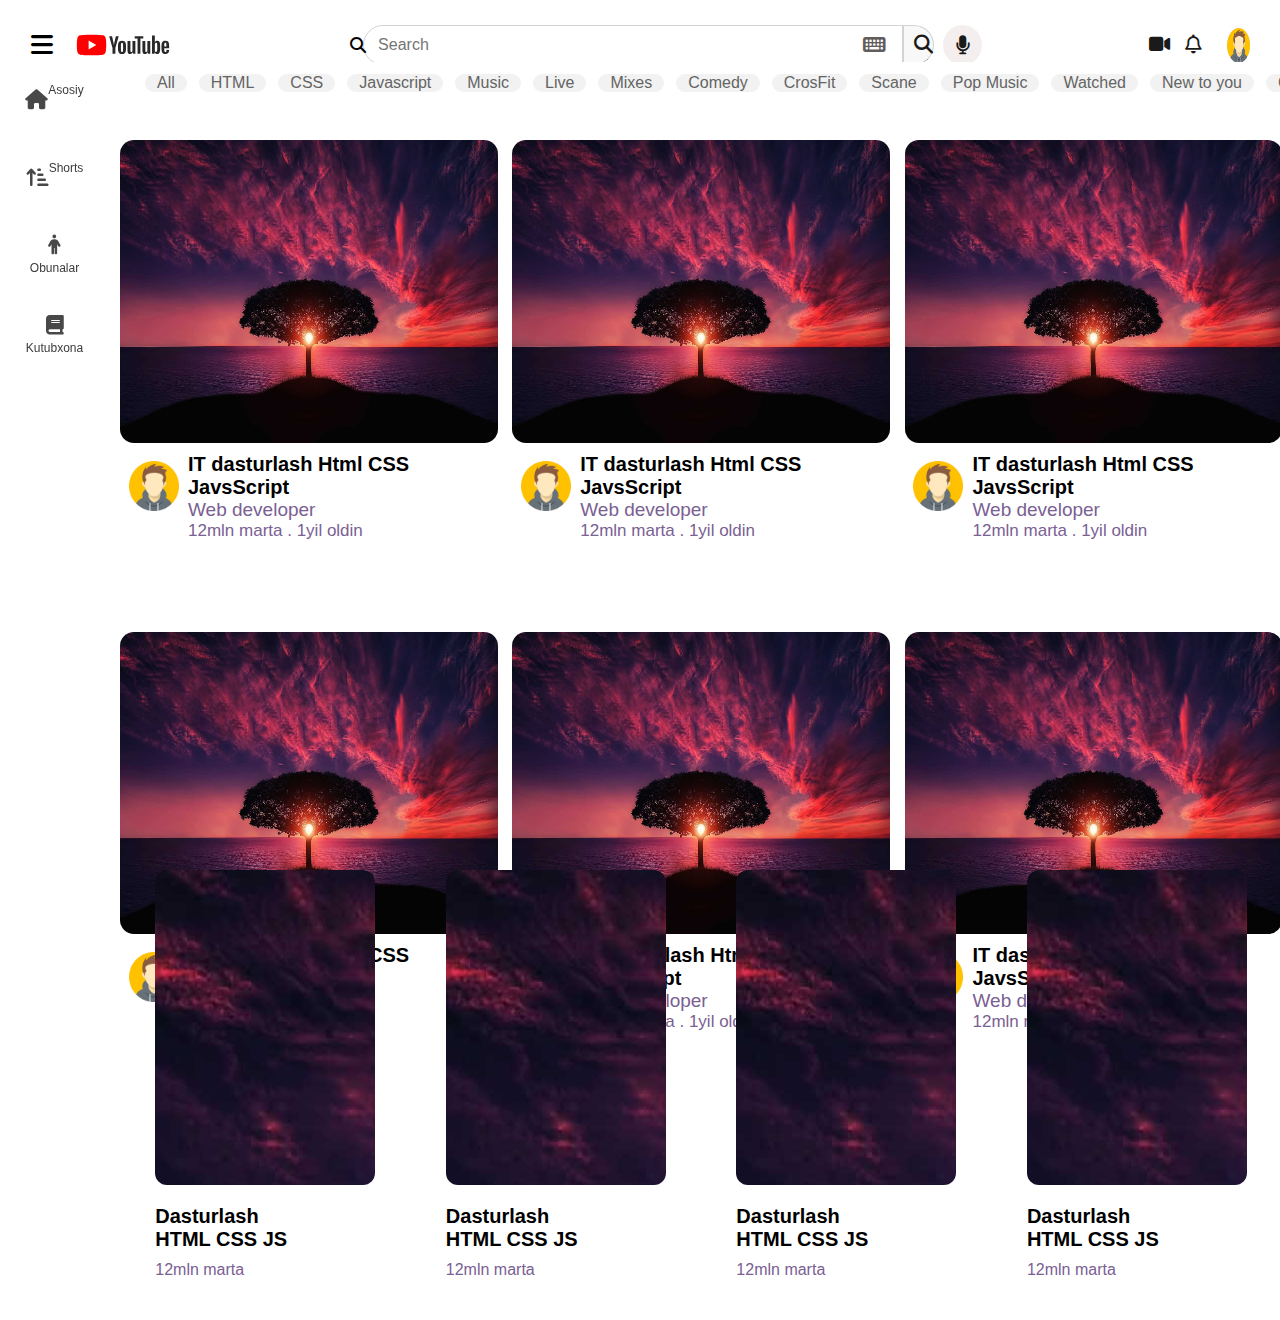
<file: register/index.html>
<!DOCTYPE html>
<html lang="en">

<head>
    <meta charset="UTF-8">
    <meta http-equiv="X-UA-Compatible" content="IE=edge">
    <meta name="viewport" content="width=device-width, initial-scale=1.0">
    <title>YouTube</title>
    <link rel="shortcut icon" href="./img/1.jpg" type="image/x-icon">
    <link rel="stylesheet" href="./style.css">
    <link rel="stylesheet" href="https://cdnjs.cloudflare.com/ajax/libs/font-awesome/6.4.0/css/all.min.css">
</head>
<body>
    <div class="navbar">
        <i onclick="openClose()" id="logo_icon" class="fa-solid fa-bars"></i>
        <img src="./img/YouTube-Logo.wine.svg" alt="">
        <div class="search">
            <p><i id="search_glass" class="fa-solid fa-magnifying-glass"></i></p>
            <input type="text" placeholder="Search">
            <a href="#"><i id="search_icon" class="fa-solid fa-keyboard"></i> </a>
        </div>
        <div class="poi">
            <p><i class="fa-solid fa-magnifying-glass"></i></p>
            <span class="tooltiptext">Search</span>
        </div>
        <div class="icon12">
            <p class="icon1"><i class="fa-solid fa-microphone"></i></p>
            <span class="tooltiptext1">Search with your voice</span>
        </div>
        <div class="icon13">
            <p class="icon2"><i class="fa-solid fa-video"></i></p>
            <span class="tooltiptext2">Create</span>
        </div>
        <div class="icon14">
            <p class="icon3"><i class="fa-regular fa-bell"></i></p>
            <span class="tooltiptext3">Notifications</span>
        </div>
        <div class="avatar">
            <img onclick="login_func()" src="./img/1.jpg" alt="">
        </div>
    </div>
    <div class="container">
        <div class="sidebar">


                <ul class="sidebar_block">
                <li class="in_sidebar2">
                    <i class="fa-solid fa-home"></i>
                    <a href="#">Asosiy</a>
                </li>
                <li class="in_sidebar2">
                    <i class="fa-sharp fa-solid fa-arrow-up-short-wide"></i>
                    <a href="#">Shorts</a>
                </li>
                <li class="in_sidebar2">
                    <i class="fa-sharp fa-solid fa-person"></i>
                    <a href="#">Obunalar</a>
                </li>
                <li class="in_sidebar2" style="margin-top: 10px;">
                    <i class="fa-sharp fa-solid fa-book"></i>
                    <a href="#">Kutubxona</a>
                </li>
            </ul>

<div class="sidebar_hidden">
    
    <div class="in_sidebar1">
        <i class="fa-solid fa-home"></i>
        <a href="#">Asosiy</a>
    </div>
    <div class="in_sidebar1">
        <i class="fa-sharp fa-solid fa-arrow-up-short-wide"></i>
        <a href="#">Shorts</a>
    </div>
    <div class="in_sidebar1">
        <i class="fa-sharp fa-solid fa-person"></i>
        <a href="#">Obunalar</a>
    </div>


    <hr style="width: 90%; margin-top: 10px;">


    <div class="in_sidebar1" style="margin-top: 10px;">
        <i class="fa-sharp fa-solid fa-book"></i>
        <a href="#">Kutubxona</a>
    </div>



    <div class="in_sidebar1">
        <i class="fa-sharp fa-solid fa-clock-rotate-left"></i>
        <a href="#">Tomosha tarixi</a>
    </div>
    <div class="in_sidebar1">
        <i class="fa-sharp fa-regular fa-clock"></i>
        <a href="#">Keyinroq</a>
    </div>
    <div class="in_sidebar1">
        <i class="fa-sharp fa-solid fa-thumbs-up"></i>
        <a href="#">Yoqqan videolar</a>
    </div>

    <hr style="width: 90%; margin-top: 10px;">

    <p class="sidebar_p">Tanishuv</p>


    <div class="in_sidebar1" style="margin-top: 5px;">
        <i class="fa-sharp fa-solid fa-fire"></i>
        <a href="#">Trendda</a>
    </div>
    <div class="in_sidebar1">
        <i class="fa-sharp fa-solid fa-music"></i>
        <a href="#">Musiqa</a>
    </div>
    <div class="in_sidebar1">
        <i class="fa-sharp fa-solid fa-wifi"></i>
        <a href="#">Jonli</a>
    </div>
    <div class="in_sidebar1">
        <i class="fa-sharp fa-solid fa-gamepad"></i>
        <a href="#">Gaming</a>
    </div>
    <div class="in_sidebar1">
        <i class="fa-sharp fa-solid fa-newspaper"></i>
        <a href="#">Yangiliklar</a>
    </div>
    <div class="in_sidebar1">
        <i class="fa-sharp fa-solid fa-medal"></i>
        <a href="#">Sport</a>
    </div>
    <div class="in_sidebar1">
        <i class="fa-sharp fa-solid fa-lightbulb"></i>
        <a href="#">O'rganish</a>
    </div>
    <div class="in_sidebar1">
        <i class="fa-sharp fa-solid fa-shirt"></i>
        <a href="#">Moda va go'zallik</a>
    </div>

    <hr style="width: 90%; margin-top: 10px;">
    <p class="sidebar_p">Youtube xizmatlari</p>


    <div class="in_sidebar1" style="margin-top: 10px;">
        <i class="fa-sharp fa-solid fa-child"></i>
        <a href="#">YouTube kids</a>
    </div>

    <hr style="width: 90%; margin-top: 8px;">

    <div class="in_sidebar1" style="margin-top: 10px;">
        <i class="fa-sharp fa-solid fa-child"></i>
        <a href="#">Sozlamalar</a>
    </div>
    <div class="in_sidebar1" style="margin-top: 10px;">
        <i class="fa-sharp fa-solid fa-child"></i>
        <a href="#">Shikoyat tarixi</a>
    </div>
    <div class="in_sidebar1" style="margin-top: 10px;">
        <i class="fa-sharp fa-solid fa-child"></i>
        <a href="#">Yordam</a>
    </div>
    <div class="in_sidebar1" style="margin-top: 10px;">
        <i class="fa-sharp fa-solid fa-child"></i>
        <a href="#">Fikr-mulohaza</a>
    </div>
    <hr style="width: 90%; margin-top: 8px;">


    <div class="sidebar_a">
        <ul>
            <li>
                <a href="#">Kanal haqida Matbuot</a>
            </li>
            <li>
                <a href="#">Mualliflik huquqi</a>
            </li>
            <li>
                <a href="#">Biz bilan aloqa ijodkorlar</a>
            </li>
            <li>
                <a href="#">Reklama Dasturchilar</a>
            </li>
        </ul>
    </div>



    <div class="sidebar_a">
        <ul>
            <li>
                <a href="#">Shartlar maxfiylik</a>
            </li>
            <li>
                <a href="#">Qoidalar va Xavfsizlik</a>
            </li>
            <li>
                <a href="#">YouTube qanday ishlaydi</a>
            </li>
            <li>
                <a href="#">Yangi funksiyalarni sinash</a>
            </li>
        </ul>
    </div>

    <span class="sidebar_span">@ 2023 Google LLC</span>

</div>
        </div>









        <div class="wrapper">

            <div class="chips_wrapper">
                <div class="chip">
                    <p>All</p>
                    <span class="chip_span">All</span>
                </div>
                <div class="chip">
                    <p>HTML</p>
                    <span class="chip_span">HTML</span>
                </div>
                <div class="chip">
                    <p>CSS</p>
                    <span class="chip_span">CSS</span>
                </div>
                <div class="chip">
                    <p>Javascript</p>
                    <span class="chip_span">Javascript</span>
                </div>
                <div class="chip">
                    <p>Music</p>
                    <span class="chip_span">Music</span>
                </div>
                <div class="chip">
                    <p>Live</p>
                    <span class="chip_span">Live</span>
                </div>
                <div class="chip">
                    <p>Mixes</p>
                    <span class="chip_span">Mixes</span>
                </div>
                <div class="chip">
                    <p>Comedy</p>
                    <span class="chip_span">Comedy</span>
                </div>
                <div class="chip">
                    <p>CrosFit</p>
                    <span class="chip_span">CrosFit</span>
                </div>
                <div class="chip">
                    <p>Scane</p>
                    <span class="chip_span">Scane</span>
                </div>
                <div class="chip">
                    <p>Pop Music</p>
                    <span class="chip_span">Pop Music</span>
                </div>
                <div class="chip">
                    <p>Watched</p>
                    <span class="chip_span">Watched</span>
                </div>
                <div class="chip">
                    <p>New to you</p>
                    <span class="chip_span">New to you</span>
                </div>
                <div class="chip">
                    <p>Cars</p>
                    <span class="chip_span">Cars</span>
                </div>
                <div class="chip">
                    <p>Games</p>
                    <span class="chip_span">Games</span>
                </div>
            </div>
        <div class="avatar_login">
            <div class="avatar_login_account">
                <div onclick="login_func()" class="avatar_login_account_left">
                        <img src="./img/1.jpg" alt="">
                </div>
                <div class="avatar_login_account_right">
                    <p>Isoxon Karimjanov</p>
                    <span>Karimjanov@gmail.com</span>
                    <a href="#">Google hisobingizni boshqaring</a>
                </div>
            </div>

            <div class="avatar_login_account2">
                <ul>
                    <li class="avatar_login_account2_li" style="margin-top: 10px;">
                        <i class="fa-sharp fa-solid fa-users"></i>
                        <a href="#">Kanal yaratish</a>
                    </li>
                    <li class="avatar_login_account2_li">
                        <i class="fa-sharp fa-solid fa-circle-play"></i>
                        <a href="#">YouTube Studio</a>
                    </li>
                    <li class="avatar_login_account2_li">
                        <i class="fa-sharp fa-solid fa-user-plus"></i>
                        <a href="#">Hisobni almashtirish</a>
                    </li>
                    <li class="avatar_login_account2_li">
                        <i class="fa-sharp fa-solid fa-person-walking-dashed-line-arrow-right"></i>
                        <a href="../login/index.html">Chiqish</a>
                    </li>
                </ul>
                <hr style="width: 100%; margin-top: 10px;">
                <li class="avatar_login_account2_li" style="margin-top: 10px;">
                    <i class="fa-solid fa-dollar-sign"></i>
                    <a href="#">Haridlar va homiyliklar</a>
                </li>
                <li class="avatar_login_account2_li">
                    <i class="fa-solid fa-circle-info"></i>
                    <a href="#">YouTubedagi ma'lumotlaringiz</a>
                </li>
                <hr style="width: 100%; margin-top: 10px;">
                
                <li class="avatar_login_account2_li" style="margin-top: 10px;">
                    <i class="fa-solid fa-moon"></i>
                    <a href="#">Qiyofa: Kunduzgi</a>
                    <i style="margin-left: 90px; font-size: 15px;" class="fa-sharp fa-solid fa-chevron-right"></i>
                </li>
                <li class="avatar_login_account2_li">
                    <i class="fa-solid fa-language"></i>
                    <a href="#">Til: o'zbek</a>
                    <i style="margin-left: 130px; font-size: 15px;" class="fa-sharp fa-solid fa-chevron-right"></i>
                </li>
                <li class="avatar_login_account2_li">
                    <i class="fa-solid fa-x"></i>
                    <a href="#">Xavfsiz rejim: o'chiq</a>
                    <i style="margin-left: 70px; font-size: 15px;" class="fa-sharp fa-solid fa-chevron-right"></i>
                </li>
                <li class="avatar_login_account2_li">
                    <i class="fa-solid fa-globe"></i>
                    <a href="#">Mamlakat: AQSH</a>
                    <i style="margin-left: 85px; font-size: 15px;" class="fa-sharp fa-solid fa-chevron-right"></i>
                </li>
                <li class="avatar_login_account2_li">
                    <i class="fa-solid fa-keyboard"></i>
                    <a href="#">Klaviatura tezkor tugmalari</a>
                </li>
                <hr style="width: 100%; margin-top: 10px;">
                <li class="avatar_login_account2_li" style="margin-top: 10px;">
                    <i class="fa-solid fa-gear"></i>
                    <a href="#">Sozlamalar</a>
                </li>
                <hr style="width: 100%; margin-top: 10px;">
                <li class="avatar_login_account2_li" style="margin-top: 10px;">
                    <i class="fa-solid fa-circle-question"></i>
                    <a href="#">Yordam</a>
                </li>
                <li class="avatar_login_account2_li">
                    <i class="fa-solid fa-info"></i>
                    <a href="#">Fikr-mulohaza</a>
                </li>
            
            
            </div>




        </div>
        
        </div>










        <div class="main">

            <div class="main_box">
                <div class="main_box_img">
                    <img src="./img/pexels-pixabay-36717.jpg" alt="">
                </div>
                <div class="main_box_box">
                    <div class="main_box_box1">
                        <img src="./img/1.jpg" alt="">
                    </div>
                    <div class="main_box_box2">
                        <h1>IT dasturlash Html CSS JavsScript</h1>
                        <p>Web developer</p>
                        <span>12mln marta <span>.</span> 1yil oldin</span>
                    </div>
                </div>
            </div>
            <div class="main_box">
                <div class="main_box_img">
                    <img src="./img/pexels-pixabay-36717.jpg" alt="">
                </div>
                <div class="main_box_box">
                    <div class="main_box_box1">
                        <img src="./img/1.jpg" alt="">
                    </div>
                    <div class="main_box_box2">
                        <h1>IT dasturlash Html CSS JavsScript</h1>
                        <p>Web developer</p>
                        <span>12mln marta <span>.</span> 1yil oldin</span>
                    </div>
                </div>
            </div>
            <div class="main_box">
                <div class="main_box_img">
                    <img src="./img/pexels-pixabay-36717.jpg" alt="">
                </div>
                <div class="main_box_box">
                    <div class="main_box_box1">
                        <img src="./img/1.jpg" alt="">
                    </div>
                    <div class="main_box_box2">
                        <h1>IT dasturlash Html CSS JavsScript</h1>
                        <p>Web developer</p>
                        <span>12mln marta <span>.</span> 1yil oldin</span>
                    </div>
                </div>
            </div>
            <div style="margin-top: 40px;" class="main_box">
                <div class="main_box_img">
                    <img src="./img/pexels-pixabay-36717.jpg" alt="">
                </div>
                <div class="main_box_box">
                    <div class="main_box_box1">
                        <img src="./img/1.jpg" alt="">
                    </div>
                    <div class="main_box_box2">
                        <h1>IT dasturlash Html CSS JavsScript</h1>
                        <p>Web developer</p>
                        <span>12mln marta <span>.</span> 1yil oldin</span>
                    </div>
                </div>
            </div>
            <div style="margin-top: 40px;" class="main_box">
                <div class="main_box_img">
                    <img src="./img/pexels-pixabay-36717.jpg" alt="">
                </div>
                <div class="main_box_box">
                    <div class="main_box_box1">
                        <img src="./img/1.jpg" alt="">
                    </div>
                    <div class="main_box_box2">
                        <h1>IT dasturlash Html CSS JavsScript</h1>
                        <p>Web developer</p>
                        <span>12mln marta <span>.</span> 1yil oldin</span>
                    </div>
                </div>
            </div>
            <div style="margin-top: 40px;" class="main_box">
                <div class="main_box_img">
                    <img src="./img/pexels-pixabay-36717.jpg" alt="">
                </div>
                <div class="main_box_box">
                    <div class="main_box_box1">
                        <img src="./img/1.jpg" alt="">
                    </div>
                    <div class="main_box_box2">
                        <h1>IT dasturlash Html CSS JavsScript</h1>
                        <p>Web developer</p>
                        <span>12mln marta <span>.</span> 1yil oldin</span>
                    </div>
                </div>
            </div>


        </div>

        
    </div>
    <div class="shorts">
        <div class="shorts1">
            <div class="short_img">
                <img src="./img/pexels-pixabay-36717.jpg" alt="">
            </div>
            <h1>Dasturlash <br> HTML CSS JS</h1>
            <p>12mln marta</p>
        </div>
        <div class="shorts1">
            <div class="short_img">
                <img src="./img/pexels-pixabay-36717.jpg" alt="">
            </div>
            <h1>Dasturlash <br> HTML CSS JS</h1>
            <p>12mln marta</p>
        </div>
        <div class="shorts1">
            <div class="short_img">
                <img src="./img/pexels-pixabay-36717.jpg" alt="">
            </div>
            <h1>Dasturlash <br> HTML CSS JS</h1>
            <p>12mln marta</p>
        </div>
        <div class="shorts1">
            <div class="short_img">
                <img src="./img/pexels-pixabay-36717.jpg" alt="">
            </div>
            <h1>Dasturlash <br> HTML CSS JS</h1>
            <p>12mln marta</p>
        </div>

    </div>



    <script src="./app.js"></script>
</body>

</html>
</file>
<file: register/style.css>
* {
    margin: 0;
    padding: 0;

    box-sizing: border-box;
    font-family: sans-serif;
}

.navbar {
    width: 100%;
    height: 10%;
    /* border: 1px solid red; */
    display: flex;
    align-items: center;
    justify-content: space-between;
    padding: 0 30px 0 30px;
    position: fixed;
    background: #FFF;
}

.navbar img {
    width: 120px;
    margin-left: -10px;
}

#logo_icon {
    font-size: 25px;
    margin-right: 20px;
    cursor: pointer;
    width: 50px;
    height: 35px;
    display: flex;
    align-items: center;
    justify-content: center;
}

#logo_icon:hover {
    background: rgb(215, 212, 212);
    border-radius: 50%;
}

.search {
    display: flex;
    /* border: 2px solid black; */
    position: relative;
    width: 720px;
}

.navbar input:focus {
    padding-left: 50px;
    width: 600px;
    margin-left: 150px;
}

#search_icon {
    position: absolute;
    left: 680px;
    top: 10px;
    font-size: 20px;
    cursor: pointer;
    color: #635c5c;
}

#search_icon:hover {
    color: #000;
}

.search a {
    color: black;
}

.navbar input {
    width: 540px;
    height: 40px;
    border-radius: 30px 0px 0px 30px;
    border: 1px solid #d3d3d3;
    margin-left: 180px;
    font-size: 16px;
    padding-left: 14px;
}

#search_glass {
    width: 70px;
    height: 40px;
    position: absolute;
    left: 140px;
    display: flex;
    align-items: center;
    justify-content: center;
    /* color: #FFF; */
}

.navbar>input:focus #search_glass {
    color: black;
}

.poi {
    width: 63px;
    height: 40px;
    border: 1px solid #d3d3d3;
    border-radius: 0px 30px 30px 0px;
    display: flex;
    align-items: center;
    position: relative;
    border-bottom: 1px dotted rgba(99, 95, 95, 0.719);
    background-color: #f8f8f8;
    cursor: pointer;
}

.poi i {
    margin-left: -10px;
}

.poi p {
    font-size: 19px;
    color: #1a1a1a;
    margin-left: 20px;
}

.icon1 {
    font-size: 19px;
    color: #1a1a1a;
    margin-left: -20px;
    width: 40px;
    height: 40px;
    border-radius: 50%;
    display: flex;
    align-items: center;
    justify-content: center;
    background: rgb(245, 238, 238);
    /* border: 2px solid black; */
    margin-left: 1px;
}

.icon1:hover {
    background: rgb(219, 213, 213);
}

.icon2 {
    font-size: 19px;
    color: #1a1a1a;
}

.icon3 {
    font-size: 19px;
    color: #1a1a1a;
}

.tooltiptext {
    visibility: hidden;
    width: 50px;
    height: 35px;
    background-color: #1a1a1a94;
    color: #fff;
    text-align: center;
    padding: 10px 0;
    border-radius: 6px;
    margin-top: 118px;
    font-size: 13px;
    position: absolute;
    z-index: 1;
    margin-left: 5px;
}

.tooltiptext1 {
    visibility: hidden;
    width: 138px;
    height: 35px;
    background-color: #1a1a1a94;
    color: #fff;
    text-align: center;
    padding: 10px 0;
    border-radius: 6px;
    position: absolute;
    z-index: 1;
    font-size: 13px;
    margin-top: 109px;
}

.tooltiptext2 {
    visibility: hidden;
    width: 50px;
    height: 35px;
    background-color: #1a1a1a94;
    color: #fff;
    text-align: center;
    padding: 10px 0;
    border-radius: 6px;
    margin-top: 109px;
    font-size: 13px;
    position: absolute;
    z-index: 1;
}

.tooltiptext3 {
    visibility: hidden;
    width: 80px;
    height: 35px;
    background-color: #1a1a1a94;
    color: #fff;
    text-align: center;
    padding: 10px 0;
    border-radius: 6px;
    margin-top: 118px;
    font-size: 13px;
    position: absolute;
    z-index: 1;
}

.icon12 {
    display: flex;
    position: relative;
    width: 40px;
    height: 40px;
    justify-content: center;
    align-items: center;
    border-radius: 50%;
    margin-left: 8px;
    border: none;
    cursor: pointer;
}

.icon13 {
    display: flex;
    position: relative;
    width: 55px;
    height: 40px;
    justify-content: center;
    align-items: center;
    border-radius: 50%;
    margin-left: 165px;
    border: none;
    cursor: pointer;
}

.icon14 {
    display: flex;
    position: relative;
    width: 55px;
    height: 40px;
    justify-content: center;
    align-items: center;
    border-radius: 50%;
    border: none;
    cursor: pointer;
    margin-left: 8px;
}

.avatar {
    display: flex;
    width: 50px;
    height: 35px;
    justify-content: center;
    align-items: center;
    border-radius: 50%;
    /* border: 1px solid red; */
    cursor: pointer;
    overflow: hidden;
    margin-left: 21px;
    background: rgb(225, 219, 219);
}

.avatar img {
    width: 100%;
    height: 100%;
    margin-left: 1px;
}


.poi:hover .tooltiptext {
    visibility: visible;
}

.icon12:hover .tooltiptext1 {
    visibility: visible;
}

.icon13:hover .tooltiptext2 {
    visibility: visible;
}

.icon14:hover .tooltiptext3 {
    visibility: visible;
}

.icon12:hover {
    background-color: rgb(233, 233, 233);
}

.icon13:hover {
    background-color: rgb(233, 233, 233);
}

.icon14:hover {
    background-color: rgb(233, 233, 233);
}

.content {
    width: 1200px;
    margin-left: 25px;
}

.container {
    /* overflow: hidden;   */
    width: 100%;
    height: 570px;
    display: flex;
    flex-wrap: wrap;
    /* border: 2px solid red; */
}

.wrapper {
    width: 91%;
    position: absolute;
    left: 250px;
    padding-right: 5px;
    padding-left: 5px;
    /* transition: 1s; */
    transform: translateX(-130px);
    /* border: 2px solid black; */
    /* position: relative; */
    position: fixed;
    background: #FFF;
    top: 62px;
    /* z-index: -1; */
}

.chips_wrapper {
    overflow-x: scroll;
    /* background-color: #333; */
    display: flex;
    padding-left: 14px;
    /* border: 2px solid black; */
    width: 100%;
    height: 60px;
    transition: 1s;
}

.chips_wrapper::-webkit-scrollbar {
    height: 0;
}

.chip {
    margin: 12px 6px;
    background-color: #f2f2f2;
    padding: 6px 12px;
    border: none;
    border-radius: 10px;
    white-space: nowrap;
    cursor: pointer;
    color: #646464;
    transition: 0.5s;
    position: relative;
    height: 30%;
    display: flex;
    align-items: center;
    justify-content: center;
    /* transition: 1s; */
}

.chip_span {
    position: absolute;
    display: none;
    /* border: 2px solid black; */
    color: #fff;
    padding: 5px 10px 5px 10px;
    margin-left: 70px;
    background: rgb(154, 150, 150);
    margin-top: 15px;
    z-index: 1;
}

.chip:hover .chip_span {
    display: block;
}





.avatar_login {
    position: absolute;
    width: 300px;
    height: 95vh;
    /* border: 2px solid black;  */
    top: -60px;
    left: 850px;
    background: #FFF;
    border-radius: 10px;
    display: none;
    box-shadow: gray 0 0 3px 1px;
    z-index: 10;
    overflow-y: scroll;
}

.avatar_login::-webkit-scrollbar{
    width: 0;
}
.avatar_login i{
    color: rgb(55, 52, 52);
    font-size: 20px;
}

.avatar_login_account {
    border-bottom: 1px solid rgb(176, 175, 175);
    height: 100px;
    display: flex;
}

.avatar_login_account_left {
    /* border: 2px solid black; */
    border-radius: 50%;
    width: 50px;
    height: 50px;
    margin: 10px;
    cursor: pointer;
}

.avatar_login_account_left img {
    width: 100%;
    height: 100%;
}

.avatar_login_account_right {
    /* border: 2px solid black; */
    height: 70px;
    width: 200px;
    margin-top: 15px;
    display: flex;
    align-items: center;
    flex-wrap: wrap;
}

.avatar_login_account_right p {
    font-size: 18px;
    margin-top: -10px;
}

.avatar_login_account_right span {
    font-size: 15px;
    margin-top: -10px;
}

.avatar_login_account_right a {
    text-decoration: none;
    font-size: 14px;
    color: blue;
}

.avatar_login_account2 {
    height: 170px;
    /* border-bottom: 1px solid rgb(176, 175, 175); */
}

.avatar_login_account2 .avatar_login_account2_li{
    height: 40px;
    display: flex;
    align-items: center;
    padding-left: 20px;
    cursor: pointer;
    margin-top: 2px;
}
.avatar_login_account2 .avatar_login_account2_li:hover{
    background: rgb(211, 207, 207);
}
.avatar_login_account2 a{
    text-decoration: none;
    color: rgb(55, 52, 52);
    margin-left: 20px;
    cursor: pointer;
}

.sidebar {
    overflow-y: scroll;
    /* background: #000; */
    /* border: 2px solid black; */
    width: 250px;
    height: 100%;
    display: flex;
    flex-wrap: wrap;
    padding-top: 10px;
    padding-left: 20px;
    transform: translateX(-130px);
    position: fixed;
    margin-top: 60px;
}

.sidebar::-webkit-scrollbar {
    height: 0;
}

.in_sidebar1 {
    /* border:2px solid black; */
    width: 100%;
    height: 40px;
    display: flex;
    align-items: center;
    border-radius: 10px;
    cursor: pointer;
    padding-left: 12px;
    /* transition: 1s; */
}

.sidebar_hidden {
    width: 100%;
    display: none;
}

.sidebar_block {
    border: 2px solid transparent;
    width: 30%;
    height: 320px;
    margin-left: 130px;
    list-style-type: none;
    margin-top: -15px;
}

.sidebar_block li {
    border: 2px solid transparent;
    width: 100%;
    height: 70px;
    display: flex;
    align-items: center;
    justify-content: center;
    flex-wrap: wrap;
    border-radius: 8px;
    cursor: pointer;
    margin-top: 8px;
    color: rgb(73, 72, 72);
}

.sidebar_block li:hover {
    background: rgb(226, 226, 226);
}

.sidebar_block i {
    font-size: 20px;
}

.sidebar_block a {
    text-decoration: none;
    color: rgb(59, 59, 59);
    font-size: 12px;
    margin-top: -20px;
}

.in_sidebar1:hover {
    background: rgb(239, 235, 235);
}

.in_sidebar1:active {
    background: rgb(210, 203, 203);
}

.in_sidebar1 i {
    font-size: 20px;
    color: #323232;
}

.in_sidebar1 a {
    text-decoration: none;
    color: rgb(55, 52, 52);
    margin-left: 18px;
}

.sidebar_p {
    font-size: 18px;
    margin-top: 15px;
    margin-left: 10px;
}

.sidebar_a {
    margin-top: 10px;
    height: 90px;
}

.sidebar_a ul {
    list-style: none;
}

.sidebar_a li {
    margin-top: 3px;
}

.sidebar_a a {
    text-decoration: none;
    color: rgb(77, 75, 75);
    font-size: 14px;
    font-weight: 600;
}

.sidebar_span {
    margin-top: 10px;
    color: rgb(77, 75, 75);
    font-size: 12px;
    margin-bottom: 20px;
}




.main {
    position: absolute;
    width: 90.8%;
    height: 77.2%;
    margin: 120px 0px 0px 250px;
    transform: translateX(-130px);
    /* background: red; */
    z-index: -2;
    display: flex;
    justify-content: space-between;
    flex-wrap: wrap;
}



.main_box{
    /* border: 2px solid black; */
    width: 32.5%;
    height: 65%;
    cursor: pointer;
    margin-top: 20px;
}
.main_box_img{
    /* border: 2px solid white; */
    height: 67%;
    border-radius: 10px;
    cursor: pointer;
    z-index: 20;
}
.main_box_img img{
    width: 100%;
    height: 100%;
    border-radius: 14px;
}
.main_box_img:hover{
    background: white;
}
.main_box_box{
    /* border: 2px solid blue; */
    height: 33%;
    display: flex;
    align-items: center;
    justify-content: center;
    margin-top: 10px;
}
.main_box_box1{
    /* border: 2px solid green; */
    height: 100%;
    width: 18%;
    display: flex;
    padding-top: 8px;
    justify-content: center;
}
.main_box_box1 img{
    width: 50px;
    height: 50px;
}
.main_box_box2{
    /* border: 2px solid green; */
    height: 100%;
    width: 82%;
}
.main_box_box2 h1{
    font-size: 20px;
}
.main_box_box2 p{
    font-size: 19px;
    color: #7A6093;
}
.main_box_box2 span{
    font-size: 17px;
    color: #7A6093;
}




.shorts{
    height: 450px;
    /* border: 2px solid black; */
    /* background: red; */
    margin-top: 300px;
    width: 90.8%;
    margin-left: 120px;
    display: flex;
    align-items: center;
    justify-content: space-around;
}
.shorts1{
    /* border: 2px solid white; */
    width: 220px;
    height: 100%;
    border-radius: 12px;
    overflow: hidden;
}
.shorts1 h1{
    font-size: 20px;
    margin-top: 20px;
}
.shorts1 p{
    margin-top: 10px;
    color: #7A6093;
}
.short_img{
    /* border: 2px solid white; */
    height: 70%;
    overflow: hidden;
    border-radius: 12px;
}
</file>
